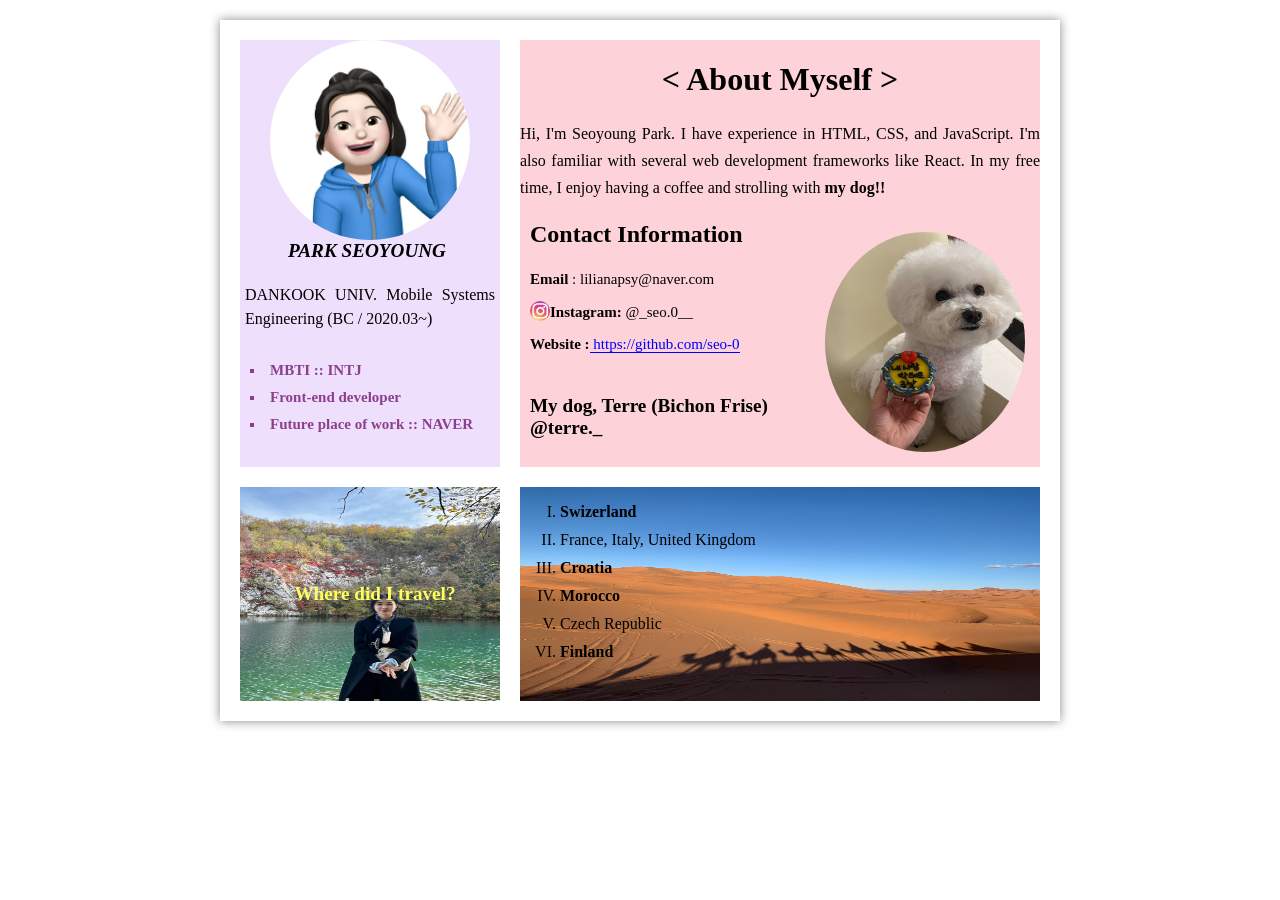
<file: 박서영/week2/index.html>
<html lang="en">
<head>
    <meta charset="UTF-8">
    <meta http-equiv="X-UA-Compatible" content="IE=edge">
    <meta name="viewport" content="width=device-width, initial-scale=1.0">
    <title>MyProfile</title>
    <link rel="stylesheet" href="./MyProfile.css">
    <!-- og tag 정의 -->
    <meta property="og:title" content="Seoyoung Profile"/> <!-- 카드에 표시하고 싶은 제목 -->
    <meta property="og:description" content="My Profile page by using HTML/CSS"/>
    <meta property="og:image" content="C:\Users\user\Desktop\멋쟁이사자처럼\LIKELION_FRONTEND\homework\박서영\week2\KakaoTalk_20230429_234105338"/> <!--배포과정og태그-->
</head>
<body>
    <div class="container">

      <div class="item1">
        <img src="KakaoTalk_20230429_234105338.jpg" alt="My Profile Picture">
        <span>PARK SEOYOUNG</span> 
        <p>DANKOOK UNIV. Mobile Systems Engineering (BC / 2020.03~)</p>
       
        <ul>
            <li>MBTI :: INTJ </li>
            <li>Front-end developer</li>
            <li>Future place of work :: NAVER</li>
       </ul>

    </div>

      <div class="item2">
        <h1> < About Myself > </h1>
        <p>Hi, I'm Seoyoung Park. I have experience in HTML, CSS, and JavaScript. I'm also familiar with several web development frameworks like React. In my free time, I enjoy having a coffee and strolling with <strong>my dog!!</strong> </p>
        <img src="./terre.jpg" alt="mydogphoto" style="float: right; width: 200px; height: 220px; padding-right: 20px; padding: 15px; ">
        <h2>Contact Information</h2>
        <ul>
            <li><strong>Email</strong> : lilianapsy@naver.com</li>
            <li><img src="instalogo.png" alt="instagram" style="float: left; width:20px; height:20px; "><strong> Instagram: </strong>@_seo.0__</li>
            <li><strong>Website :</strong><a href="https://github.com/seo-0"> https://github.com/seo-0</a></li>
        </ul>
        <h3>My dog, Terre (Bichon Frise) @terre._</h3>        
      </div>

    <div class="item3">
        <style>
            .item3{
                background-image: url("croatia.jpg");
                background-size: 100% 100%;
                /* background-position: 10px 0px; */
                background-repeat: no-repeat;
            }
        </style>
        <h3>Where did I travel?</h3>
    </div>

    <div class="item4"> 
        <ol type="I">
            <li><strong>Swizerland</strong></li>
            <li>France, Italy, United Kingdom</li>
            <li><strong>Croatia</strong></li>
            <li><strong>Morocco</strong></li>
            <li>Czech Republic</li>
            <li><strong>Finland</strong></li>
        </ol>
    </div>

    </div>
</body>
</html>
</file>
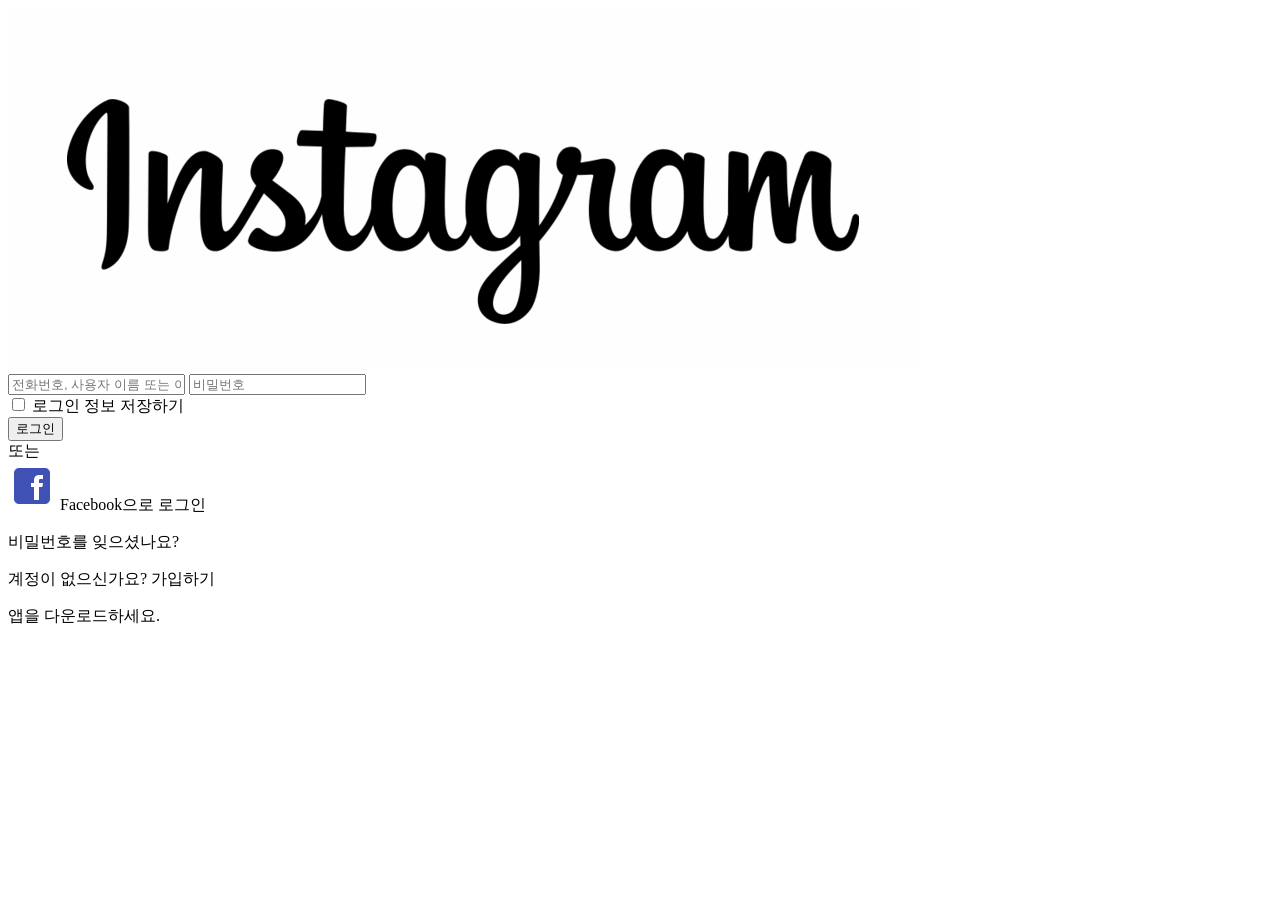
<file: 이가은/1주차/index.html>
<!DOCTYPE html>
<html lang="en">
  <head>
    <meta charset="UTF-8" />
    <meta http-equiv="X-UA-Compatible" content="IE=edge" />
    <meta name="viewport" content="width=device-width, initial-scale=1.0" />
    <title>Document</title>
    <link rel="stylesheet" href="style.css" />
  </head>
  <body>
    <div class="container">
      <img src="instagram-new-logo.png" alt="instagramLogo" />
      <form>
        <input type="text" placeholder="전화번호, 사용자 이름 또는 이메일" />
        <input type="password" placeholder="비밀번호" />
        <div class="checkBox">
          <input id="saveLogin" type="checkbox" />
          <label for="saveLogin">로그인 정보 저장하기</label>
        </div>
        <input type="submit" value="로그인" />
      </form>
        <span class="or">또는</span>
      <div class="facebookLogin">
        <svg xmlns="http://www.w3.org/2000/svg"  viewBox="0 0 48 48" width="48px" height="48px"><path fill="#3F51B5" d="M42,37c0,2.762-2.238,5-5,5H11c-2.761,0-5-2.238-5-5V11c0-2.762,2.239-5,5-5h26c2.762,0,5,2.238,5,5V37z"/><path fill="#FFF" d="M34.368,25H31v13h-5V25h-3v-4h3v-2.41c0.002-3.508,1.459-5.59,5.592-5.59H35v4h-2.287C31.104,17,31,17.6,31,18.723V21h4L34.368,25z"/></svg>
        <span>Facebook으로 로그인</span>
    </div>
    <p>비밀번호를 잊으셨나요?</p>
    </div>
    <div class="container signUpWrapper">
        <div>
            계정이 없으신가요?
            <span class="signUp">가입하기</span>
        </div>
    </div>
    <p>앱을 다운로드하세요.</p>
  </body>
</html>
</file>
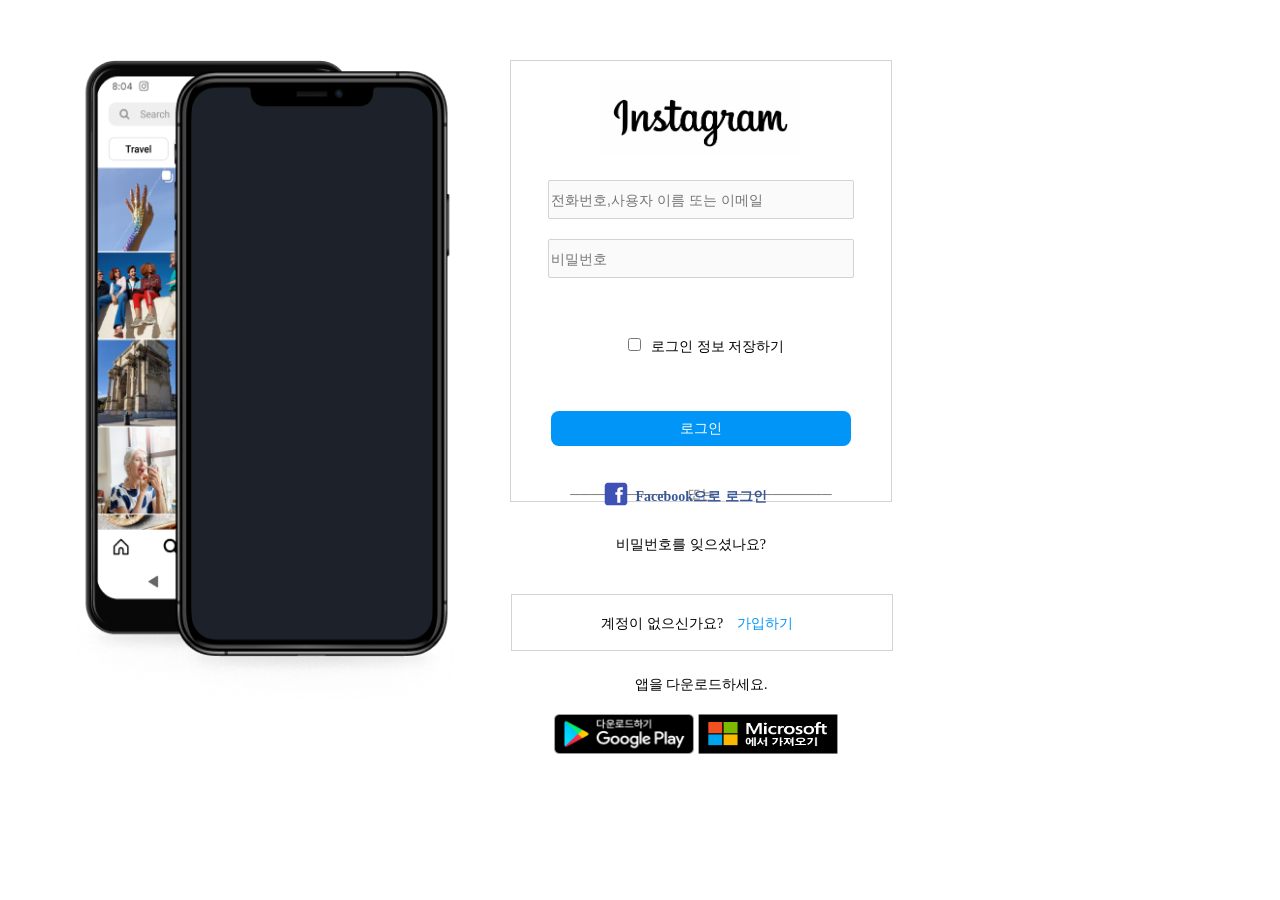
<file: 주세연/HW1/index.html>
<!--질문)) css작성시 각 요소(ex.로고,버튼,글자등)의 위치를 posiotion:relative로
    pixel 값을 통해 노가다(?)로 잡았는데, 이렇게 하는게 맞나요? 왼쪽 정렬, 중앙정렬같은 코드가 따로 있나요?--->

<!DOCTYPE html>
<html lang="ko">
<head>
    <meta charset="UTF-8">
    <meta http-equiv="X-UA-Compatible" content="IE=edge">
    <meta name="viewport" content="width=device-width, initial-scale=1.0">
    <title>과제1 : instagram login</title>
    <link rel="stylesheet" href="style.css">
</head>

<body>
<!---------------------------------------------->
    <div class="phone">
        <img src="./핸드폰.png" alt="핸드폰"/>
    </div>
<!---------------------------------------------->
    <div class="loginBox">

        <div class="logo">
            <img src="./인스타.png" alt="인스타"/>
        </div>

       <div class="login">
         <input type="text" id="id" placeholder="전화번호,사용자 이름 또는 이메일" >
         <input type="text" id="password" placeholder="비밀번호">
       </div>

       <div class="check">
         <label><input type="checkbox" id="check">로그인 정보 저장하기</label>
       </div>

       <div class="loginBtn">
          <input type="button" id="btn" value="로그인">
       </div>
  
        <div class="or"> <!--공백은 &nbsp으로 구현한다!!-->
            <p>──────────&nbsp&nbsp&nbsp&nbsp&nbsp또는&nbsp&nbsp&nbsp&nbsp&nbsp──────────</p>
        </div>

        <div class="facebookLogo">
            <img src="./페이스북.svg" alt="페이스북">
        <div>
        
        <div class="facebookLink">
            <a href="https://ko-kr.facebook.com/"> Facebook으로 로그인</a>
        </div>

        <div class="forget">
            <a href="https://www.instagram.com/accounts/password/reset/"> 비밀번호를 잊으셨나요?</a>
        </div>

    </di>
<!---------------------------------------------->
    <div class="joinBox">
        <p>계정이 없으신가요? <a href="https://www.instagram.com/accounts/emailsignup/"> 가입하기</a></p>
    </div>
<!---------------------------------------------->
    <div class="download">
        <p>앱을 다운로드하세요.</p>
    </div>
    <div class="downloadImg"> 
        <img src="./구글다운로드.png" alt="구글다운로드">
        <img src="./마이크로소프트.png" alt="마이크로소프트">
    </div>

</body>
</html>
</file>
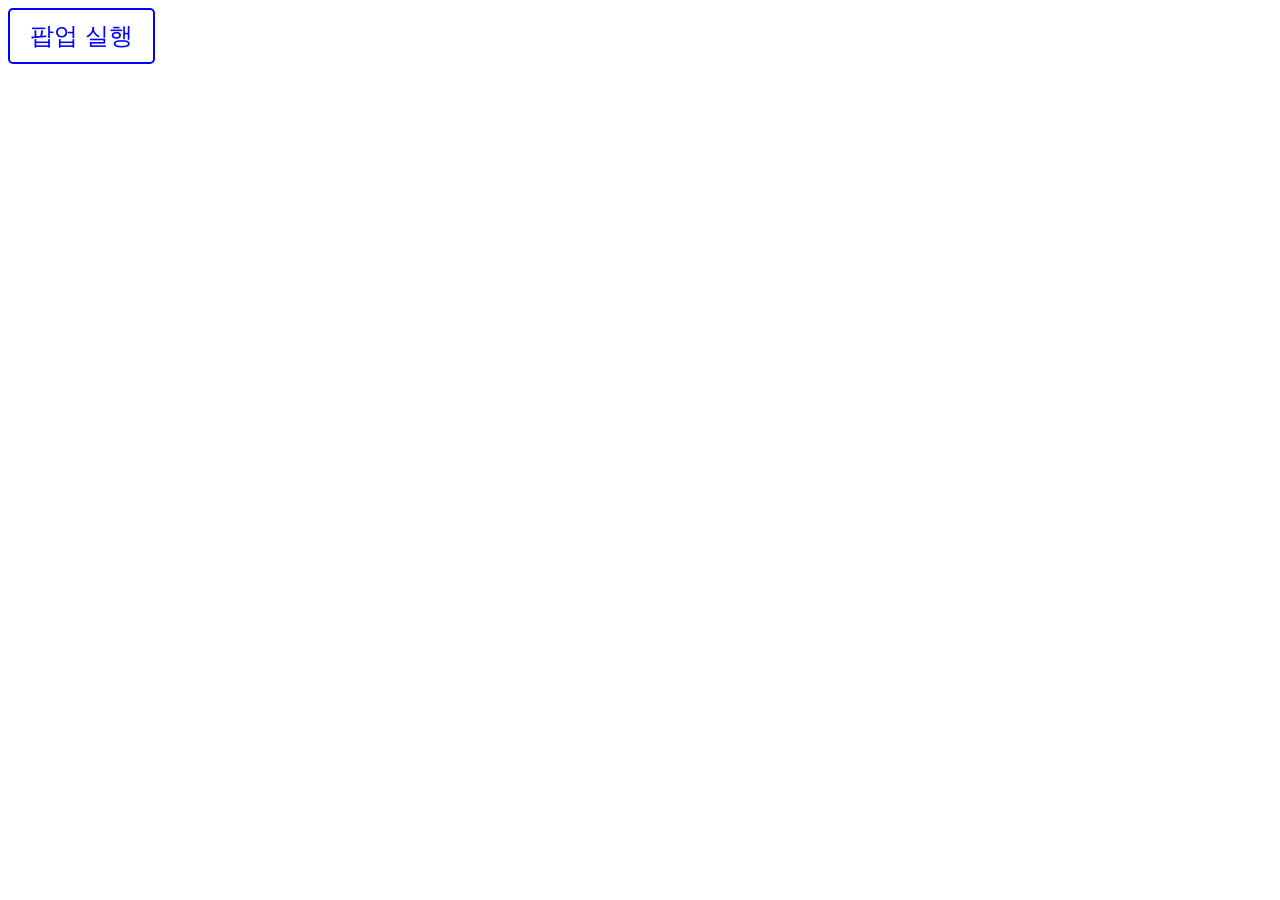
<file: 김성민/a.html>
<!DOCTYPE html>
<html>
<head>
  <title>사자 따봉</title>
  <style>
    /* CSS for popup window */
    .popup {
      position: fixed;
      top: 50%;
      left: 50%;
      transform: translate(-50%, -50%);
      width: 300px;
      height: 200px;
      background-color: white;
      border: 1px solid black;
      padding: 20px;
      display: none;
    }

    /* CSS for buttons */
    button {
      background-color: blue;
      color: white;
      font-size: 24px;
      padding: 10px 20px;
      border: none;
      border-radius: 5px;
      margin-right: 10px;
    }

    /* CSS for back button */
    button:first-of-type {
      background-color: white;
      color: blue;
      border: 2px solid blue;
      border-radius: 5px;
    }
  </style>
</head>
<body>
  <button onclick="showPopup()">팝업 실행</button>

  <div class="popup" id="popup"  style="text-align : center;">
    <img src="lion.png" style="width:100px; height:100px;"x>
    <h3>주문이 완료되었습니다.</h3>
    <button onclick="goBack()">뒤로가기</button>
    <button onclick="closePopup()">확인</button>
  </div>

  <script>
    function showPopup() {
      document.getElementById("popup").style.display = "block";
    }

    function goBack() {
      document.getElementById("popup").style.display = "none";
    }

    function closePopup() {
      document.getElementById("popup").style.display = "none";
    }
  </script>
</body>
</html>
</file>
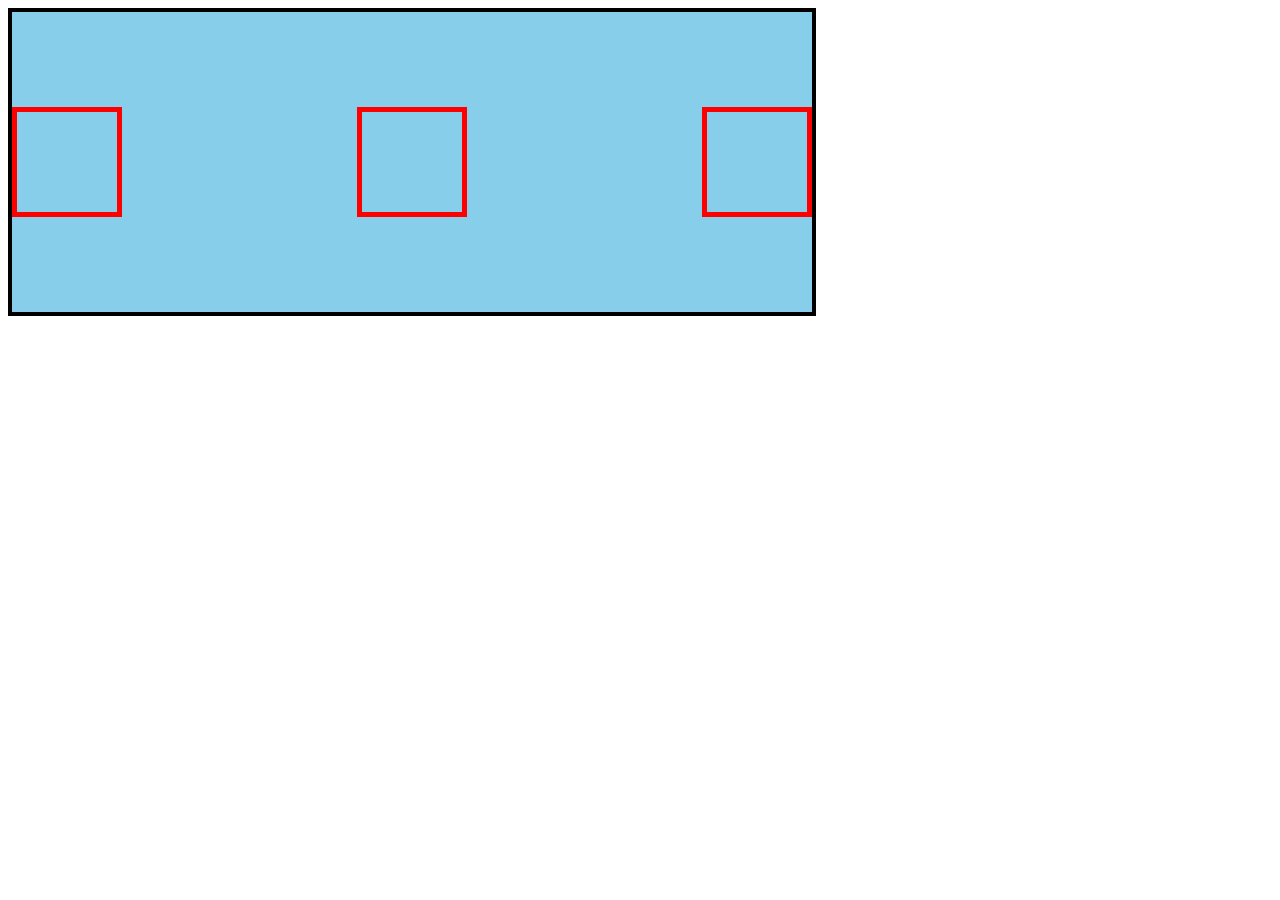
<file: 김성민/c.html>
<!DOCTYPE html>
<html lang="en">

<head>
    <meta charset="UTF-8">
    <meta http-equiv="X-UA-Compatible" content="IE=edge">
    <meta name="viewport" content="width=device-width, initial-scale=1.0">
    <title>Document</title>
    <style type="text/css">
        .container {
            width: 800px;
            height: 300px;
            border: 4px solid #000;
            background-color: skyblue;

            display: flex;
            justify-content: space-between;
            align-items: center;
        }

        .item {
            width:100px;
            height:100px;
            border:5px solid red;
        }
    </style>
</head>

<body>
    <div class="container">
        <div class="item"></div>
        <div class="item"></div>
        <div class="item"></div>
    </div>
</body>

</html>
</file>
<file: 박서영/week2/MyProfile.css>
.container {
    display: grid;
    grid-template-columns: 1fr 2fr;
    grid-template-rows: 2fr 1fr;
    grid-gap: 20px;
    margin: 20px auto;
    max-width: 800px;
    background-color: #ffffff;
    box-shadow: 0px 0px 10px #888888;
    padding: 20px;
  }
  
  .item1 {
    background-color: #eedffc;
    grid-column: 1 / span 1;
  }
  
  .item2 {
    background-color: rgb(253, 210, 217);
    grid-column: 2 / span 1;
  }

  img {
    display: block;
    margin: 0 auto;
    max-width: 200px;
    border-radius: 50%;
  }
  
  span{
    font-size: larger;
    text-align: center;
    margin-left: 48px;
  }
  
  h1 {
    text-align: center;
  }
  
  h2 {
    margin-top: 20px;
    margin-bottom: 10px;
    font-size: 24px;
    font-weight: bold;
    padding-left: 10px;
  }
  h3{
    padding-left: 10px;
    font-size: larger;
    color: rgb(254, 254, 94);
    border-color: #0000ff;
  }
.item2 > h3{
    color: black;
    padding-left: 10px;

}

  span{
    font-style: italic;
    font-weight: bold;
  }
  .item1 > p{
    text-align: justify;
    line-height: 1.5;
    padding: 5px;
  }

  .item1 >ul{
    text-align: justify;
    font-size: 15px;
    font-weight: bold;
    color: #6a0462bb;
    list-style-type: square;
    list-style-position: inside;
    padding: 10px;
}

  p {
    text-align: justify;
    line-height: 1.7;
  }
  ul {
    list-style: none;
    margin: 0;
    padding: 10px;
  }
  
  li {
    margin-bottom: 10px;
  }
  
  .item2> ul{
    font-size: 15px;
    line-height: 1.5;
  }
  a {
    color: #0000ff;
    text-decoration: none;
    border-bottom: 1px solid #0000ff;
  }
  
  a:hover {
    background-color: #0000ff;
    color: #ffffff;
    
}
  .item3{
    display: grid;
    grid-column: 1 /span 1 ;
    background-color: rgb(43, 189, 141);
    justify-content: center;
    align-items: center;
  }
  .item4{
    grid-column: 2 /span 1;
    grid-row: 2 / span 1;
    background-color: rgb(255, 255, 136);
    background-image: url("사하라사막.jpg");
    background-size: cover;
    background-size: 100% 100%;
  }
</file>
<file: 이가은/1주차/style.css>
#container {
    display: grid;
}

.square {
    width: 40px;
    height: 40px;
    background-color: red;
}
</file>
<file: 주세연/HW1/style.css>
*{
    margin: 20px 10px 20px 10px;
    font-size:14px;
}
.phone img{
    width: 450px;
    height: 650px;
    float: left;
}
.loginBox{
    width: 380px;
    height: 440px;
    border: 1px solid lightgray;
    float: left;
    text-align: center;
}
.loginBox .logo img{
    width: 200px;
    height: 75px;
    margin: 0;
}
#id{ /*input의 id에 접근하기 위해서는 #을 사용해야 한다!!*/
    width: 300px;
    height: 35px; 
    background-color: #fafafa; 
    border: 1px solid lightgray; 
    border-radius: 2px;
    margin:0;
}
#password{
   width: 300px; 
   height: 35px; 
   background-color: #fafafa; 
   border: 1px solid lightgray; 
   border-radius: 2px;
   flex-direction: center;
}
.loginBox .check{
    margin:0;   
    justify-content: start;
}
#btn{
    width: 300px; 
    height: 35px; 
    color: white;
    background-color: #0095f6;
    border: 0; 
    border-radius: 8px;
    flex-direction: center;
}
.loginBox .or{
    margin:0;
    color: gray;

}
.loginBox .facebookLogo img{
    width: 30px;
    height: 30px;

    position: relative;
    top: -45px;
    right:85px;
    margin:0;
}
.facebookLink >a{ /*부모요소와 자식요소는 >로 구분한다 !!*/
    text-decoration-line: none;
    color : #3B5998;
    font-weight: bold;
}
.loginBox .facebookLink{
    position: relative;
    top: -90px;
    margin:0;
}
.loginBox .forget{
    position: relative;
    margin:0;
    top:-60px;
    right:10px;
}
.forget > a{
    text-decoration-line: none;
    color : black;
}
.joinBox{
    width: 380px;
    height: 55px;
    border: 1px solid lightgray;

    float: left;
    text-align: center;
    position: relative;
    top:-20px;
    right:20px;
    margin:0;
}
.joinBox > p > a{
    text-decoration-line: none;
    color :  #0095f6;
}
.loginBox .download{
    position: relative;
    top:5px;
    margin:0;
}
.loginBox .downloadImg img{
    width: 140px;
    height: 40px;
}
.loginBox .downloadImg{
    position: relative;
    top:50px;
    left: 80px; 
    margin:0;
}
</file>
